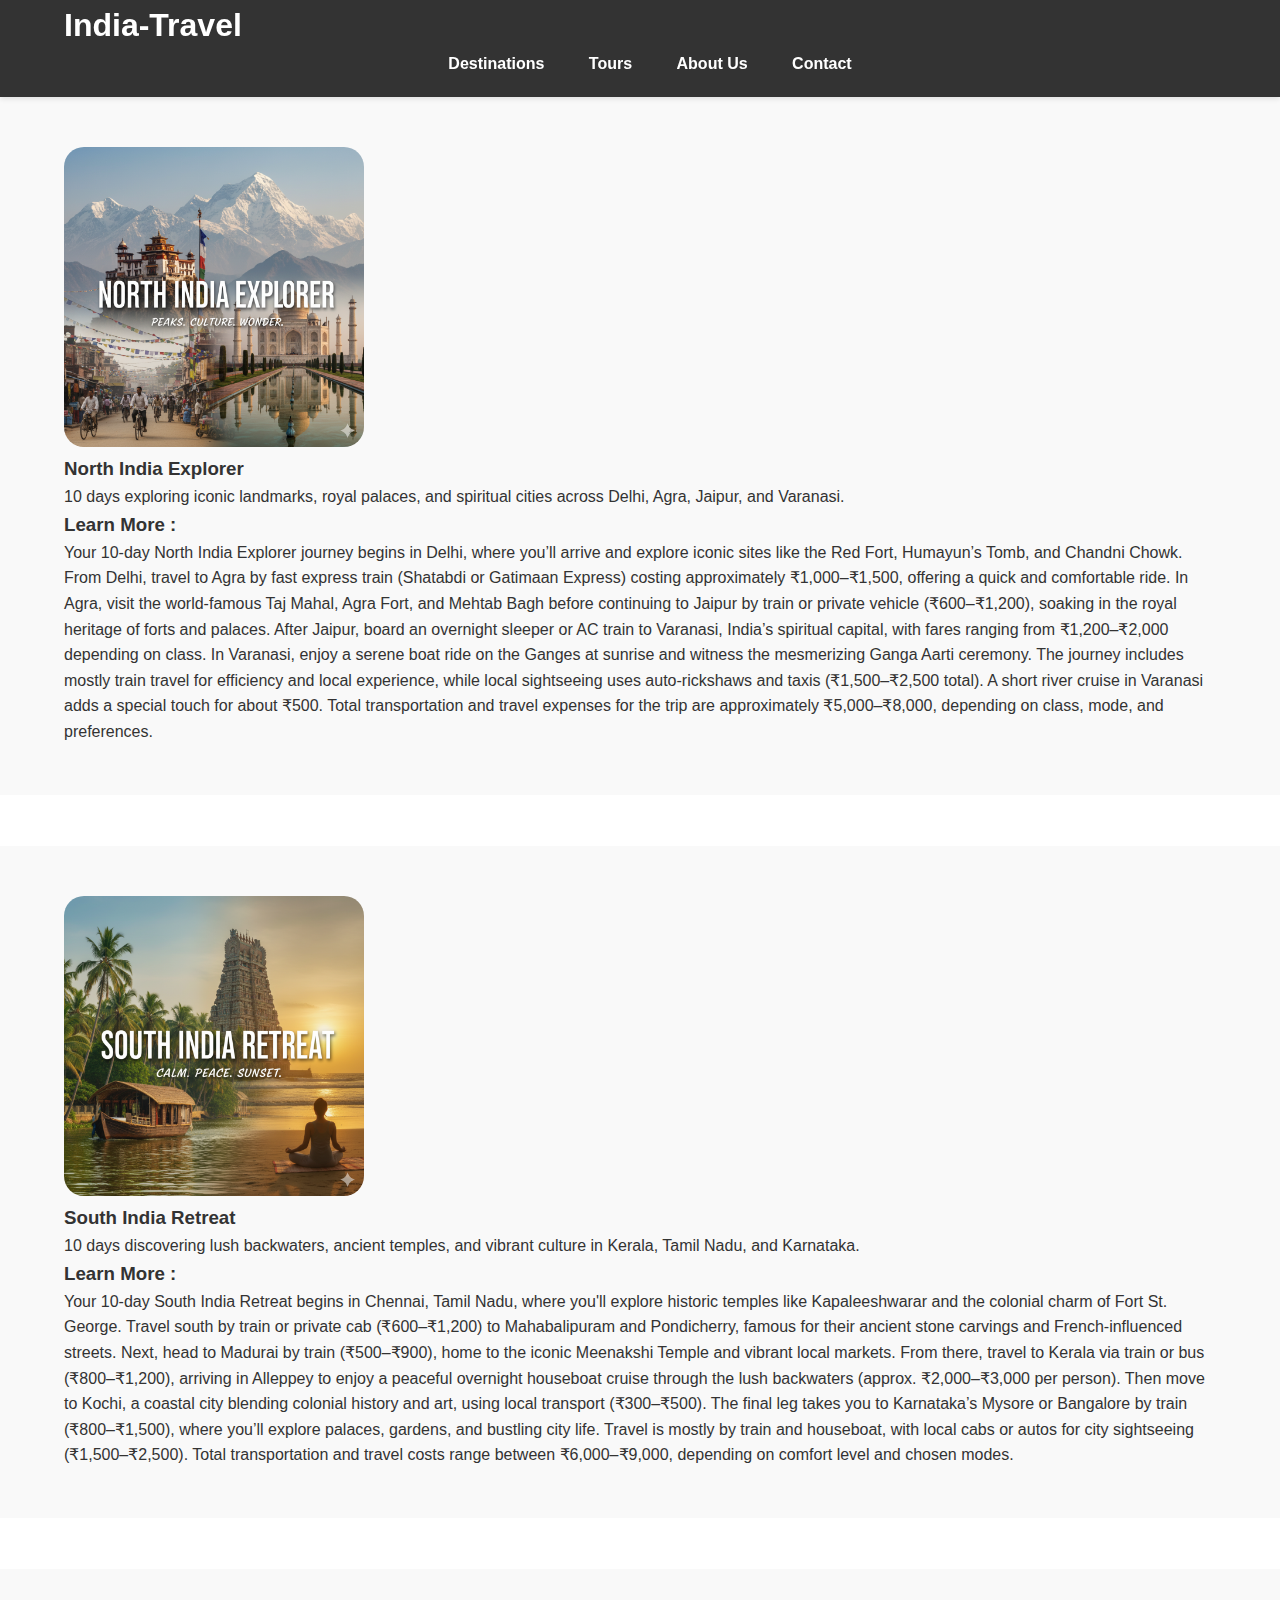
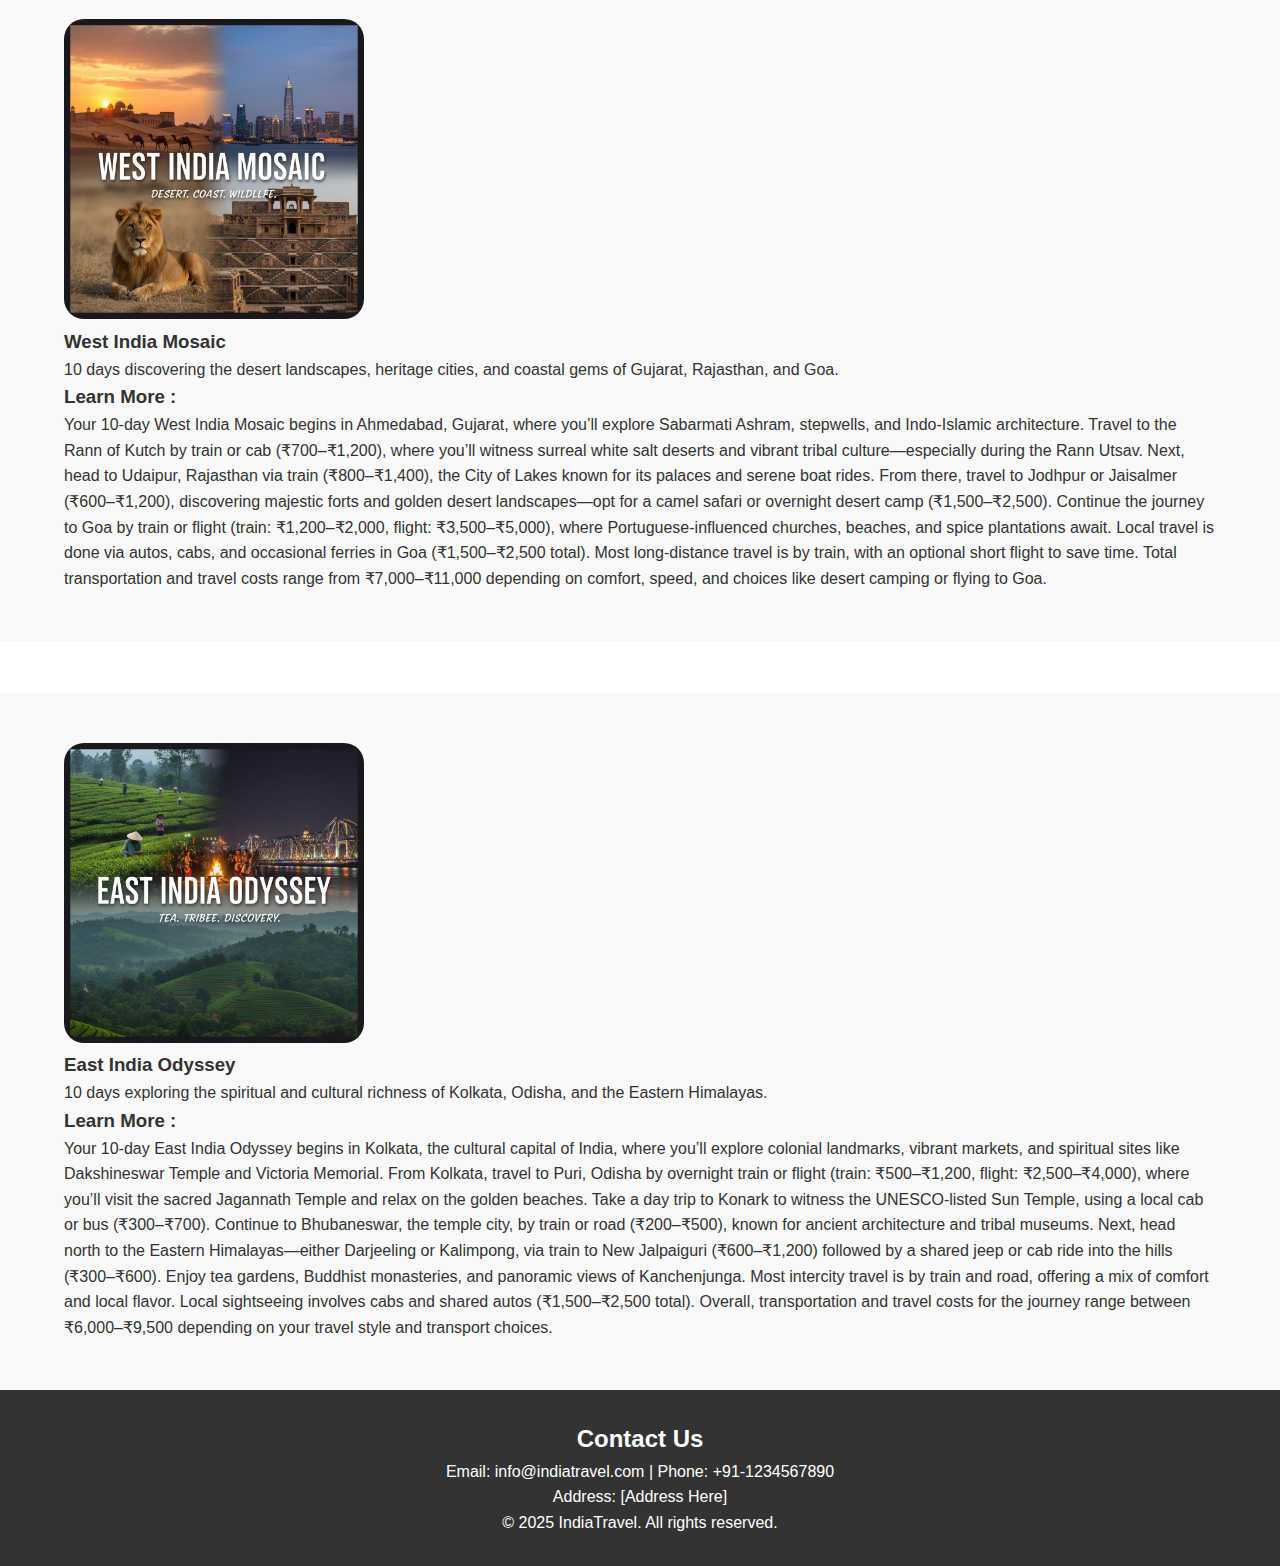
<file: learn.html>
<!DOCTYPE html>
<html lang="en">
<head>
    <meta charset="UTF-8">
    <meta name="viewport" content="width=device-width, initial-scale=1.0">
    <title>India Travel</title>
    <link href="style.css" rel="stylesheet">
</head>
<body>
    <!-- Header / Navigation -->
  <header class="site-header">
    <div class="container">
      <div class="logo">
        <a href="index.html">India-Travel</a>
      </div>
      <nav class="site-nav">
        <ul>
          <li><a href="index.html#destinations">Destinations</a></li>
          <li><a href="index.html#tours">Tours</a></li>
          <li><a href="index.html#about">About Us</a></li>
          <li><a href="#contact">Contact</a></li>
        </ul>
      </nav>
    </div>
  </header>
      

  <section id="North" class="about">
    <div class="container">
    <img src="Images/tour1.jpg" alt="Tour India North">
    <h3>North India Explorer</h3>
    <p>10 days exploring iconic landmarks, royal palaces, and spiritual cities across Delhi, Agra, Jaipur, and Varanasi.</p>
    <h3>Learn More :</h3>
    <p>Your 10-day North India Explorer journey begins in Delhi, where you’ll arrive and explore iconic sites like the Red Fort, Humayun’s Tomb, and Chandni Chowk. From Delhi, travel to Agra by fast express train (Shatabdi or Gatimaan Express) costing approximately ₹1,000–₹1,500, offering a quick and comfortable ride. In Agra, visit the world-famous Taj Mahal, Agra Fort, and Mehtab Bagh before continuing to Jaipur by train or private vehicle (₹600–₹1,200), soaking in the royal heritage of forts and palaces. After Jaipur, board an overnight sleeper or AC train to Varanasi, India’s spiritual capital, with fares ranging from ₹1,200–₹2,000 depending on class. In Varanasi, enjoy a serene boat ride on the Ganges at sunrise and witness the mesmerizing Ganga Aarti ceremony. The journey includes mostly train travel for efficiency and local experience, while local sightseeing uses auto-rickshaws and taxis (₹1,500–₹2,500 total). A short river cruise in Varanasi adds a special touch for about ₹500. Total transportation and travel expenses for the trip are approximately ₹5,000–₹8,000, depending on class, mode, and preferences.</p>
    </div>
  </section>

  <br>
  <br>
   <section id="South" class="about">
    <div class="container">
    <img src="Images/tour2.jpg" alt="Tour India South">
    <h3>South India Retreat</h3>
    <p>10 days discovering lush backwaters, ancient temples, and vibrant culture in Kerala, Tamil Nadu, and Karnataka.</p>
    <h3>Learn More :</h3>
    <p>Your 10-day South India Retreat begins in Chennai, Tamil Nadu, where you'll explore historic temples like Kapaleeshwarar and the colonial charm of Fort St. George. Travel south by train or private cab (₹600–₹1,200) to Mahabalipuram and Pondicherry, famous for their ancient stone carvings and French-influenced streets. Next, head to Madurai by train (₹500–₹900), home to the iconic Meenakshi Temple and vibrant local markets. From there, travel to Kerala via train or bus (₹800–₹1,200), arriving in Alleppey to enjoy a peaceful overnight houseboat cruise through the lush backwaters (approx. ₹2,000–₹3,000 per person). Then move to Kochi, a coastal city blending colonial history and art, using local transport (₹300–₹500). The final leg takes you to Karnataka’s Mysore or Bangalore by train (₹800–₹1,500), where you’ll explore palaces, gardens, and bustling city life. Travel is mostly by train and houseboat, with local cabs or autos for city sightseeing (₹1,500–₹2,500). Total transportation and travel costs range between ₹6,000–₹9,000, depending on comfort level and chosen modes.</p>
    </div>
  </section>

   <br>
  <br>
   <section id="West" class="about">
    <div class="container">
    <img src="Images/tour4.png" alt="Tour India West">
    <h3>West India Mosaic</h3>
    <p>10 days discovering the desert landscapes, heritage cities, and coastal gems of Gujarat, Rajasthan, and Goa.</p>
    <h3>Learn More :</h3>
    <p>Your 10-day West India Mosaic begins in Ahmedabad, Gujarat, where you’ll explore Sabarmati Ashram, stepwells, and Indo-Islamic architecture. Travel to the Rann of Kutch by train or cab (₹700–₹1,200), where you’ll witness surreal white salt deserts and vibrant tribal culture—especially during the Rann Utsav. Next, head to Udaipur, Rajasthan via train (₹800–₹1,400), the City of Lakes known for its palaces and serene boat rides. From there, travel to Jodhpur or Jaisalmer (₹600–₹1,200), discovering majestic forts and golden desert landscapes—opt for a camel safari or overnight desert camp (₹1,500–₹2,500). Continue the journey to Goa by train or flight (train: ₹1,200–₹2,000, flight: ₹3,500–₹5,000), where Portuguese-influenced churches, beaches, and spice plantations await. Local travel is done via autos, cabs, and occasional ferries in Goa (₹1,500–₹2,500 total). Most long-distance travel is by train, with an optional short flight to save time. Total transportation and travel costs range from ₹7,000–₹11,000 depending on comfort, speed, and choices like desert camping or flying to Goa.</p>
    </div>
  </section>

   <br>
  <br>
   <section id="East" class="about">
    <div class="container">
    <img src="Images/tour3.png" alt="Tour India East">
    <h3>East India Odyssey</h3>
    <p>10 days exploring the spiritual and cultural richness of Kolkata, Odisha, and the Eastern Himalayas.</p>
    <h3>Learn More :</h3>
    <p>Your 10-day East India Odyssey begins in Kolkata, the cultural capital of India, where you’ll explore colonial landmarks, vibrant markets, and spiritual sites like Dakshineswar Temple and Victoria Memorial. From Kolkata, travel to Puri, Odisha by overnight train or flight (train: ₹500–₹1,200, flight: ₹2,500–₹4,000), where you’ll visit the sacred Jagannath Temple and relax on the golden beaches. Take a day trip to Konark to witness the UNESCO-listed Sun Temple, using a local cab or bus (₹300–₹700). Continue to Bhubaneswar, the temple city, by train or road (₹200–₹500), known for ancient architecture and tribal museums. Next, head north to the Eastern Himalayas—either Darjeeling or Kalimpong, via train to New Jalpaiguri (₹600–₹1,200) followed by a shared jeep or cab ride into the hills (₹300–₹600). Enjoy tea gardens, Buddhist monasteries, and panoramic views of Kanchenjunga. Most intercity travel is by train and road, offering a mix of comfort and local flavor. Local sightseeing involves cabs and shared autos (₹1,500–₹2,500 total). Overall, transportation and travel costs for the journey range between ₹6,000–₹9,500 depending on your travel style and transport choices.</p>
    </div>
  </section>


  <!-- Contact Section / Footer -->
  <footer id="contact" class="site-footer">
    <div class="container">
      <h2>Contact Us</h2>
      <p>Email: info@indiatravel.com | Phone: +91‑1234567890</p>
      <p>Address: [Address Here]</p>
      <p>© 2025 IndiaTravel. All rights reserved.</p>
    </div>
  </footer>
    
</body>
</html>
</file>
<file: style.css>
/* Reset some styles */
* {
  box-sizing: border-box;
  margin: 0;
  padding: 0;
}

body {
  font-family: Arial, sans-serif;
  line-height: 1.6;
  color: #333;
}

/* Container class to center content and limit width */
.container {
  width: 90%;
  max-width: 1200px;
  margin: 0 auto;
  
}

 @media (max-width: 600px) {
    .navbar ul {
      flex-direction: column;     /* Stack vertically */
      align-items: flex-start;    /* Align to the left */
      border: 1px solid #ccc;     /* Make it box-like */
      padding: 10px;
      background-color: #444;
    }

    .navbar li {
      width: 100%;               /* Make li take full width */
      border-bottom: 1px solid #666;
    }

    .navbar li:last-child {
      border-bottom: none;
    }
}

/* Header */
.site-header {
  background:#333;
  position: sticky;
  top: 0;
  z-index: 1000; /* ensures it stays on top of other content */
  box-shadow: 0 2px 5px rgba(0, 0, 0, 0.1); /* optional for visual separation */
}

.site-header .logo a {
  font-size: 2rem;
  color: #ffffff;
  text-decoration: none;
  font-weight: bold;
}

.site-header .site-nav ul {
  list-style: none;
 text-align: center;


  
}

.site-header .site-nav ul li {
  margin-left: 20px;
   display: inline-block;
   padding-bottom:20px;
  
}

.site-header .site-nav ul li a {
  text-decoration: none;
  color: #ffffff;
  padding: 10px;
  font-weight: bold;
  
  
}

.site-header .site-nav ul li a:hover {
  color: #0080ff;
}

/* Hero Section */
.hero {
  background: url('Images/taj.jpg') no-repeat center center/cover;
  color: rgba(255, 255, 255, 0.7);
  height: 100vh;
  display: flex;
  align-items: center;
}

.hero .container {
  text-align: center;
}

.hero h1 {
  font-size: 3rem;
  padding-top: 230px;
  
}

.hero p {
  font-size: 1.5rem;
  margin-bottom: 20px;
 
}

.btn {
  display: inline-block;
  background: #0066cc;
  color: #fff;
  padding: 12px 25px;
  text-decoration: none;
  border-radius: 4px;
}

.btn:hover {
  background: #004999;
}

/* Features / Destination Cards */
.features {
  padding: 50px 0;
  background: #f9f9f9;
}

.features h2 {
  text-align: center;
  margin-bottom: 40px;
}

.feature-cards {
  display: flex;
  gap: 20px;
  justify-content: center;
}

.card {
  background: #fff;
  border-radius: 8px;
  overflow: hidden;
  width: 300px;
  box-shadow: 0 2px 8px rgba(0,0,0,0.1);
}

.card img {
  width: 100%;
  height: 200px;
  object-fit: cover;
}

.card h3 {
  margin: 15px;
}

.card p {
  margin: 0 15px 15px;
}

/* Tours Section */
.tours {
  padding: 50px 0;
}

.tours h2 {
  text-align: center;
  margin-bottom: 40px;
}

.tour-list {
  display: flex;
  flex-wrap: wrap;
  gap: 50px;
  margin-left: 40px;
  justify-content: center;
}

.tour-item {
  display: flex;
  flex-direction: column;
  background: #fff;
  border-radius: 8px;
  overflow: hidden;
  max-width: 350px;
  box-shadow: 0 2px 8px rgba(0,0,0,0.1);
  text-align: center;
}

.tour-item img {
  width: 100%;
  height: 300px;
  object-fit: cover;
}

.tour-info {
  padding: 20px;
}

.tour-info h3 {
  margin-bottom: 10px;
}

.tour-info p {
  margin-bottom: 15px;
}

/* About Section */
.about {
  padding: 50px 0;
  background: #f9f9f9;
}

.about h2 {
  text-align:left;
  margin-bottom: 20px;
}

.about img {
  width: auto;
  height: 300px;
  border-radius: 20px;
}

.about p {
 
  margin: 0 auto;
  text-align:left;
}

/* Footer */
.site-footer {
  background: #333;
  color: #fff;
  padding: 30px 0;
  text-align: center;
}

.site-footer a {
  color: #fff;
  text-decoration: none;
}

.site-footer a:hover {
  text-decoration: underline;
}


/*button in another page*/
.button-middle {
  border-radius: 5px;
  margin: 20px auto;
  padding:12px 30px;
  display: flex;
  justify-content: center;
  align-items: center;
  height:auto;
  font-weight: bold;
  font-size: 16px;         
  background: linear-gradient(45deg, #929396, #000000); 
  color: #fff;
  border: none;
  cursor: pointer;
  box-shadow: 0 5px 15px rgba(0,0,0,0.2);
  transition: transform 0.3s ease, box-shadow 0.3s ease;
  
  
}

.button-middle:hover {
  transform: scale(1.1);         
  box-shadow: 0 8px 25px rgba(0,0,0,0.3);
}

.about.container ul li{
  list-style-type:none;
}
</file>
